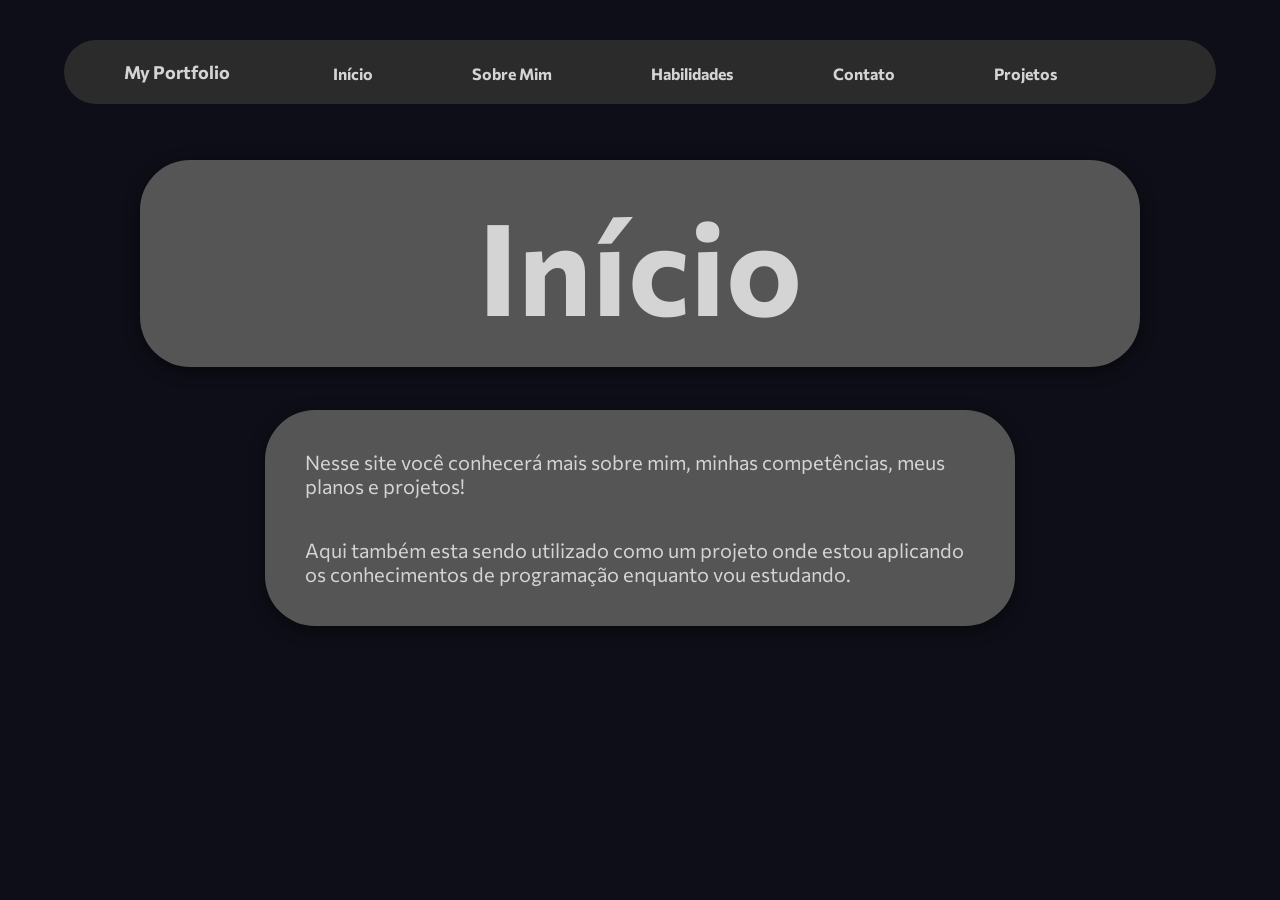
<file: index.html>
<!DOCTYPE html>
<html lang="pt-br">
<head>
    <meta charset="UTF-8">
    <meta name="viewport" content="width=device-width, initial-scale=1.0">
    <title>My Portfolio</title>
    <link rel="shortcut icon" href="favicon.ico" type="image/x-icon">
   <link rel="stylesheet" href="Style/style.css">
</head>
<body>
    <header>
        <nav id="navbar">
         <span class="nav-logo">My Portfolio</span>
         <ul>
            <li><a href="index.html">Início</a></li>
            <li><a href="sobre-mim/SobreMim.html">Sobre Mim</a></li>
            <li><a href="habilidades/habilidade.html">Habilidades</a></li>
            <li><a href="contatos/contato.html">Contato</a></li>
            <li><a href="projetos/projeto.html">Projetos</a></li>
         </ul>
        </nav>
    </header>
    <main>

        <section class="titulo">
            <h2>Início</h2>
        </section>

        <section>
            <div class="conteudoInicio">
                <p>Nesse site você conhecerá mais sobre mim, minhas competências, meus planos e projetos!</p>
                
                <p>Aqui também esta sendo utilizado como um projeto onde estou aplicando os conhecimentos de programação enquanto vou estudando.</p>
            </div>
        </section>
    </main>
</body>
</html>
</file>
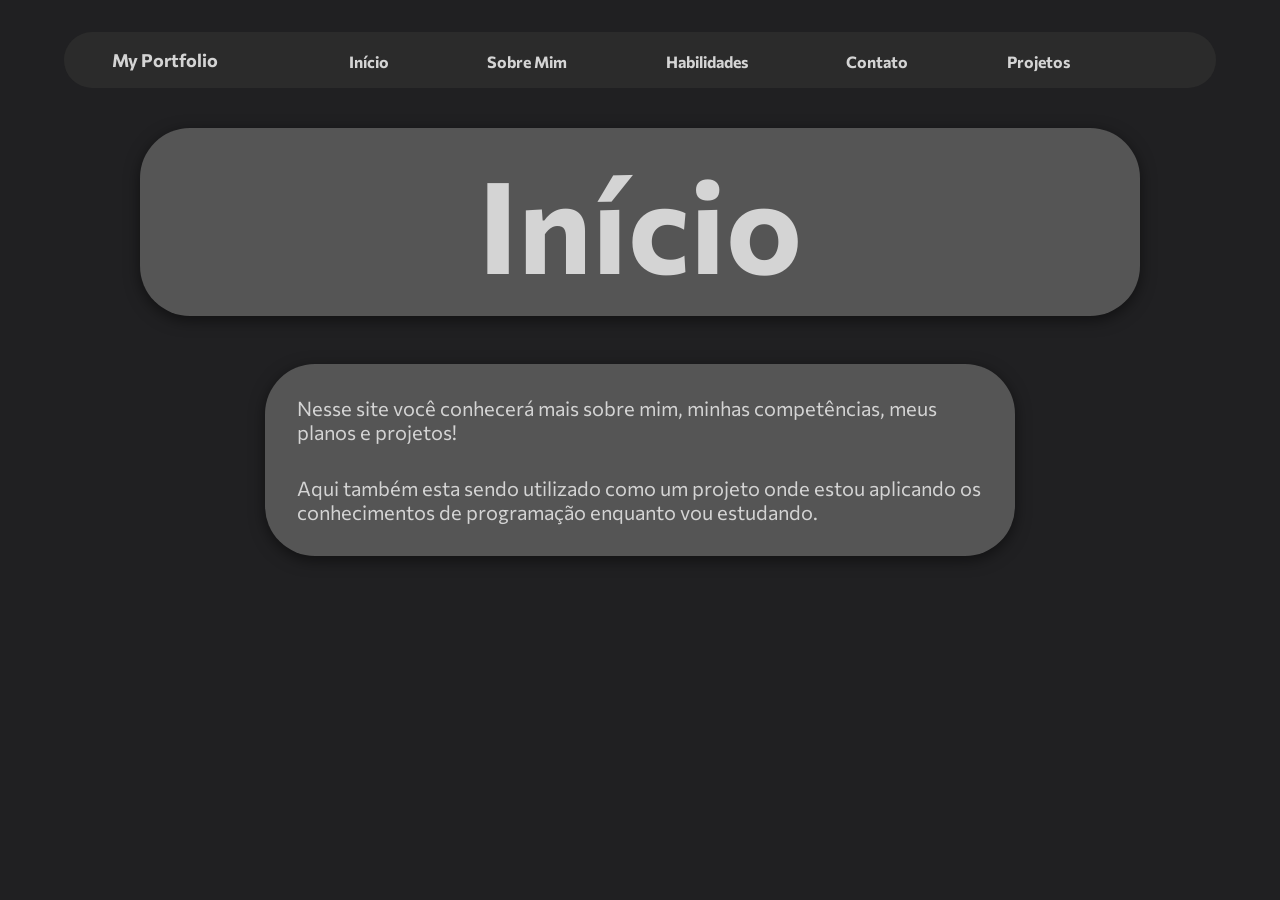
<file: Inicio/index.html>
<!DOCTYPE html>
<html lang="pt-br">
<head>
    <meta charset="UTF-8">
    <meta name="viewport" content="width=device-width, initial-scale=1.0">
    <title>My Portfolio</title>
    <link rel="shortcut icon" href="favicon.ico" type="image/x-icon">
   <link rel="stylesheet" href="style.css">
</head>
<body>
    <header>
        <nav id="navbar">
         <span class="nav-logo"><a href="index.html">My Portfolio</a></span>
         <ul>
            <li><a href="index.html">Início</a></li>
            <li><a href="../Sobre mim/SobreMim.html">Sobre Mim</a></li>
            <li><a href="../habilidades/habilidade.html">Habilidades</a></li>
            <li><a href="../Contatos/contato.html">Contato</a></li>
            <li><a href="../Projetos/projeto.html">Projetos</a></li>
         </ul>
        </nav>
    </header>
    <main>

        <section class="titulo">
            <h2>Início</h2>
        </section>

        <section>
            <div class="conteudoInicio">
                <p>Nesse site você conhecerá mais sobre mim, minhas competências, meus planos e projetos!</p>
                
                <p>Aqui também esta sendo utilizado como um projeto onde estou aplicando os conhecimentos de programação enquanto vou estudando.</p>
            </div>
        </section>
    </main>
</body>
</html>
</file>
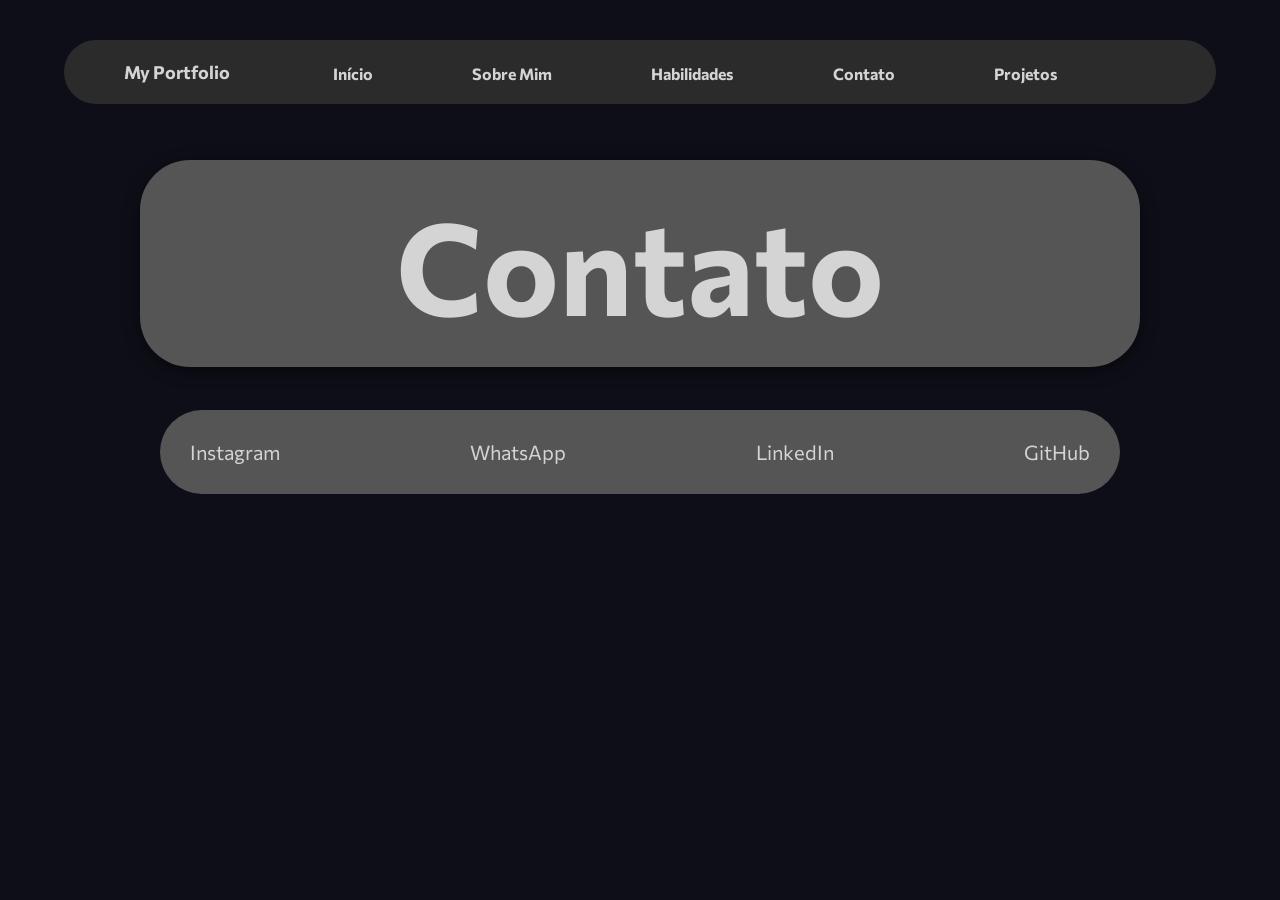
<file: Contatos/contato.html>
<!DOCTYPE html>
<html lang="pt-br">
<head>
    <meta charset="UTF-8">
    <meta name="viewport" content="width=device-width, initial-scale=1.0">
    <title>Contato</title>
    <link rel="stylesheet" href="../style/style.css">
</head>
<body>
    <header>     
        <nav id="navbar">
         <span class="nav-logo">My Portfolio</span>
         <ul>
            <li><a href="../index.html">Início</a></li>
            <li><a href="../sobre-mim/SobreMim.html">Sobre Mim</a></li>
            <li><a href="../habilidades/habilidade.html">Habilidades</a></li>
            <li><a href="contato.html">Contato</a></li>
            <li><a href="../projetos/projeto.html">Projetos</a></li>
         </ul>
        </nav>
    </header>
    <main>
        <section id="tituloContato">
            <h2>Contato</h2>
        </section>

        <section class="contacts">
            <p><a href="https://www.instagram.com/theo_silveira__/" target="_blank">Instagram</a></p>
            <p><a href="https://api.whatsapp.com/send/?phone=19998450717&text&type=phone_number&app_absent=0" target="_blank">WhatsApp</a></p>
            <p><a href="https://www.linkedin.com/in/theo-maistro/" target="_blank">LinkedIn</a></p>
            <p><a href="https://github.com/theosilveira" target="_blank">GitHub</a></p>
        </section>
    </main>
</body>
</html>
</file>
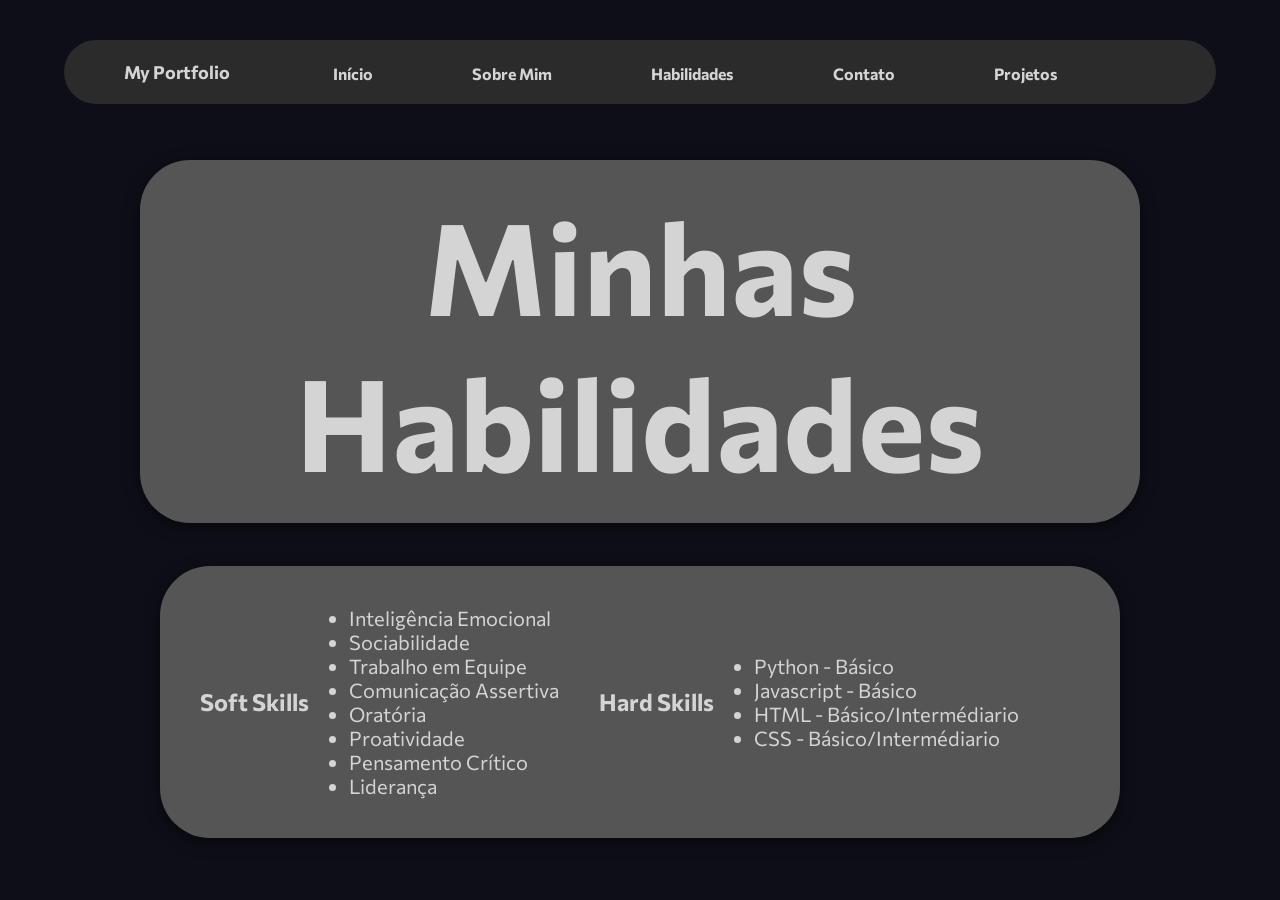
<file: Habilidades/habilidade.html>
<!DOCTYPE html>
<html lang="pt-br">
<head>
    <meta charset="UTF-8">
    <meta name="viewport" content="width=device-width, initial-scale=1.0">
    <title>Habilidades</title>
    <link rel="stylesheet" href="../style/style.css">
</head>
<body>
    <header>     
        <nav id="navbar">
         <span class="nav-logo">My Portfolio</span>
         <ul>
            <li><a href="../index.html">Início</a></li>
            <li><a href="../sobre-mim/SobreMim.html">Sobre Mim</a></li>
            <li><a href="habilidade.html">Habilidades</a></li>
            <li><a href="../contatos/contato.html">Contato</a></li>
            <li><a href="../projetos/projeto.html">Projetos</a></li>
         </ul>
        </nav>
    </header>
    <main>
        <section class="titulo">
            <h2>Minhas Habilidades</h2>
        </section>

        <section class="hab">
            <h3>Soft Skills</h3>
                <ul>
                    <li>Inteligência Emocional</li>
                    <li>Sociabilidade</li>
                    <li>Trabalho em Equipe</li>
                    <li>Comunicação Assertiva</li>
                    <li>Oratória</li>
                    <li>Proatividade</li>
                    <li>Pensamento Crítico</li>
                    <li>Liderança</li>
                </ul>
            <h3>Hard Skills</h3>
                <ul>
                    <li>Python - Básico</li>
                    <li>Javascript - Básico</li>
                    <li>HTML - Básico/Intermédiario</li>
                    <li>CSS - Básico/Intermédiario</li>
                </ul>
        </section>
    </main>
</body>
</html>
</file>
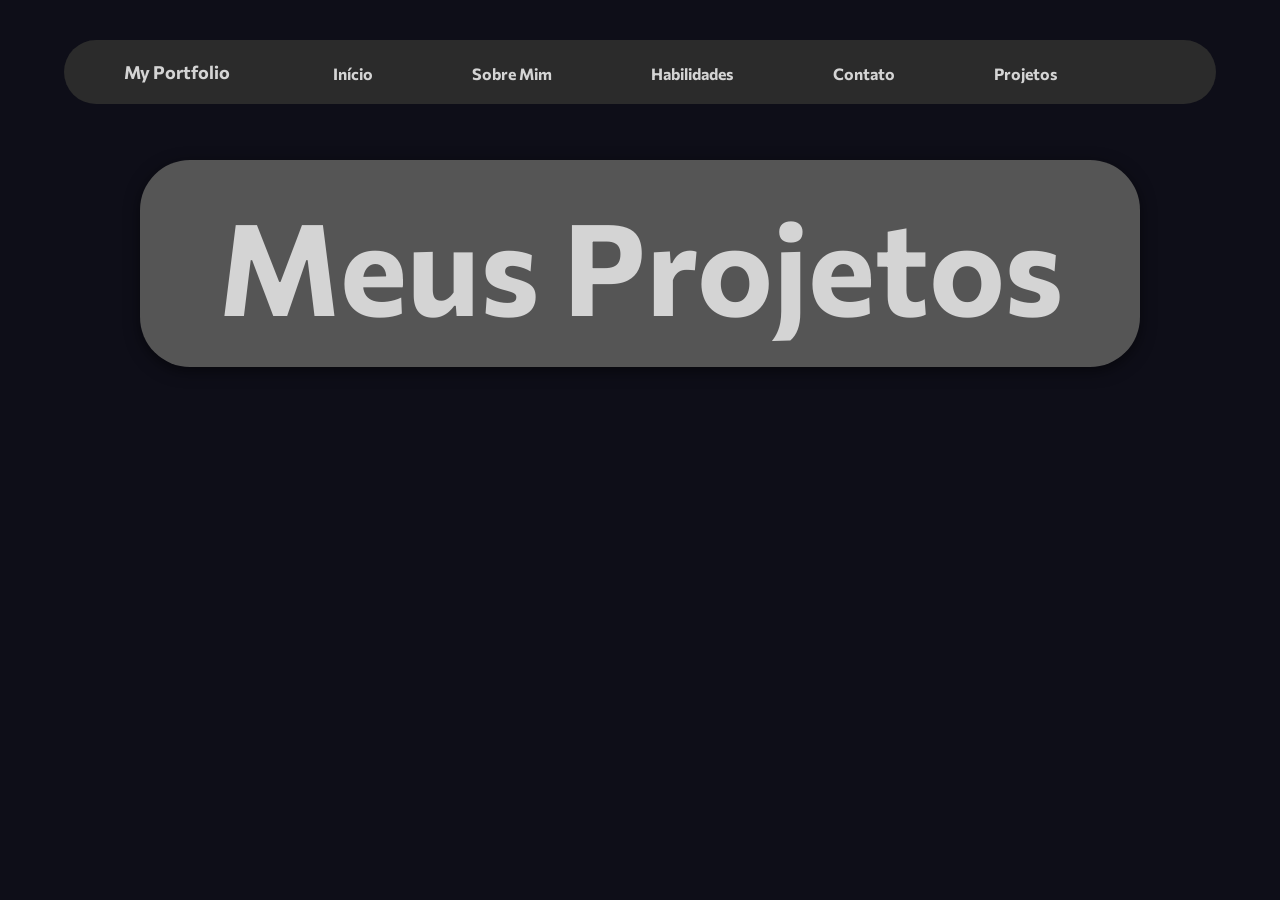
<file: Projetos/projeto.html>
<!DOCTYPE html>
<html lang="pt-br">
<head>
    <meta charset="UTF-8">
    <meta name="viewport" content="width=device-width, initial-scale=1.0">
    <title>Projetos</title>
    <link rel="stylesheet" href="../style/style.css">
</head>
<body>
    <header>
        <nav id="navbar">
         <span class="nav-logo">My Portfolio</span>
         <ul>
            <li><a href="../index.html">Início</a></li>
            <li><a href="../sobre-mim/SobreMim.html">Sobre Mim</a></li>
            <li><a href="../habilidades/habilidade.html">Habilidades</a></li>
            <li><a href="../contatos/contato.html">Contato</a></li>
            <li><a href="projeto.html">Projetos</a></li>
         </ul>
        </nav>
    </header>
    <main>
        <section class="titulo">
            <h2>Meus Projetos</h2>
        </section>
    </main>
</body>
</html>
</file>
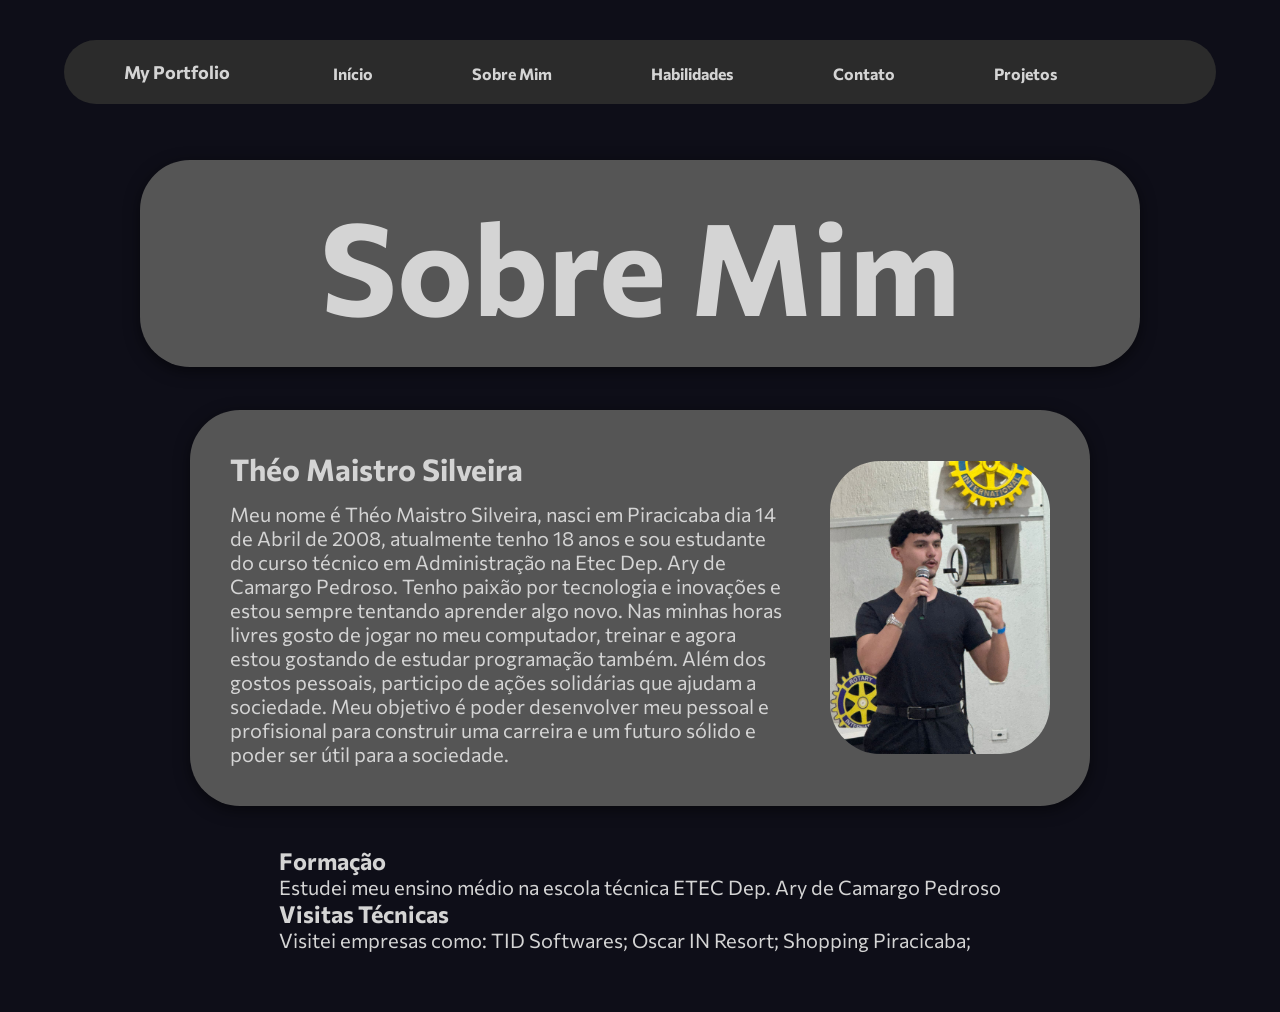
<file: Sobre mim/SobreMim.html>
<!DOCTYPE html>
<html lang="pt-br">
<head>
    <meta charset="UTF-8">
    <meta name="viewport" content="width=device-width, initial-scale=1.0">
    <title>Sobre Mim</title>
    <link rel="stylesheet" href="../style/style.css">
</head>
<body>
    <header>
        <nav id="navbar">
         <span class="nav-logo">My Portfolio</span>
         <ul>
            <li><a href="../index.html">Início</a></li>
            <li><a href="SobreMim.html">Sobre Mim</a></li>
            <li><a href="../habilidades/habilidade.html">Habilidades</a></li>
            <li><a href="../Contatos/contato.html">Contato</a></li>
            <li><a href="../Projetos/projeto.html">Projetos</a></li>
         </ul>
        </nav>
    </header>
    <main>
        <section class="titulo">
            <h2>Sobre Mim</h2>
        </section>

            <section id="descrição">
                <div class="conteudo">
                    <div class="texto">
                        <h2>Théo Maistro Silveira</h2>
                        <p>Meu nome é Théo Maistro Silveira, nasci em Piracicaba dia 14 de Abril de 2008, atualmente tenho 18 anos e sou estudante do curso técnico em Administração na Etec Dep. Ary de Camargo Pedroso. Tenho paixão por tecnologia e inovações e estou sempre tentando aprender algo novo. Nas minhas horas livres gosto de jogar no meu computador, treinar e agora estou gostando de estudar programação também. Além dos gostos pessoais, participo de ações solidárias que ajudam a sociedade. Meu objetivo é poder desenvolver meu pessoal e profisional para construir uma carreira e um futuro sólido e poder ser útil para a sociedade.</p>
                    </div>
                    <img src="../assets/teste.jpg" alt="Foto de Théo">
                </div>
            </section>

            <section class="">
                <h3>Formação</h3>
                <p>Estudei meu ensino médio na escola técnica ETEC Dep. Ary de Camargo Pedroso</p>

                <h3>Visitas Técnicas</h3>
                <p>Visitei empresas como: TID Softwares; Oscar IN Resort; Shopping Piracicaba;</p>
            </section>
    </main>
</body>
</html>
</file>
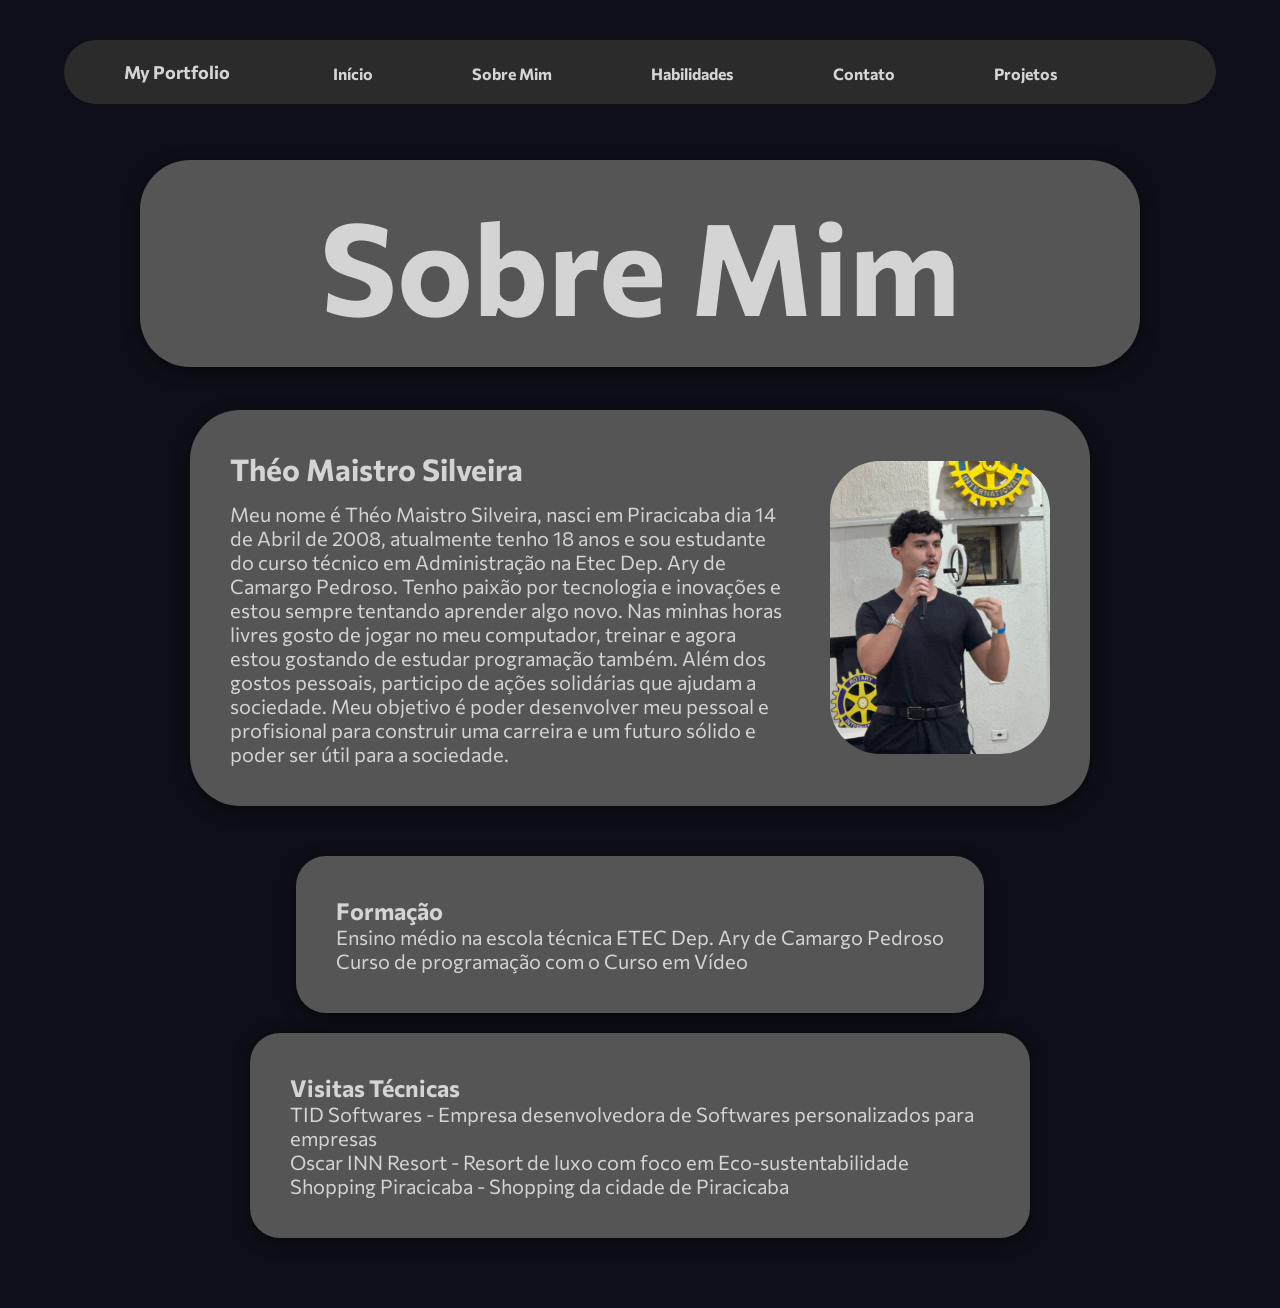
<file: sobre-mim/SobreMim.html>
<!DOCTYPE html>
<html lang="pt-br">
<head>
    <meta charset="UTF-8">
    <meta name="viewport" content="width=device-width, initial-scale=1.0">
    <title>Sobre Mim</title>
    <link rel="stylesheet" href="../style/style.css">
</head>
<body>
    <header>
        <nav id="navbar">
         <span class="nav-logo">My Portfolio</span>
         <ul>
            <li><a href="../index.html">Início</a></li>
            <li><a href="SobreMim.html">Sobre Mim</a></li>
            <li><a href="../habilidades/habilidade.html">Habilidades</a></li>
            <li><a href="../contatos/contato.html">Contato</a></li>
            <li><a href="../projetos/projeto.html">Projetos</a></li>
         </ul>
        </nav>
    </header>
    <main>
        <section class="titulo">
            <h2>Sobre Mim</h2>
        </section>

            <section id="descrição">
                <div class="conteudo">
                    <div class="texto">
                        <h2>Théo Maistro Silveira</h2>
                        <p>Meu nome é Théo Maistro Silveira, nasci em Piracicaba dia 14 de Abril de 2008, atualmente tenho 18 anos e sou estudante do curso técnico em Administração na Etec Dep. Ary de Camargo Pedroso. Tenho paixão por tecnologia e inovações e estou sempre tentando aprender algo novo. Nas minhas horas livres gosto de jogar no meu computador, treinar e agora estou gostando de estudar programação também. Além dos gostos pessoais, participo de ações solidárias que ajudam a sociedade. Meu objetivo é poder desenvolver meu pessoal e profisional para construir uma carreira e um futuro sólido e poder ser útil para a sociedade.</p>
                    </div>
                    <img src="../assets/teste.jpg" alt="Foto de Théo">
                </div>
            </section>

            <section class="descrição2">
                <h3>Formação</h3>
                <p>Ensino médio na escola técnica ETEC Dep. Ary de Camargo Pedroso</p>
                <p>Curso de programação com o Curso em Vídeo</p>
            </section>

            <section class="descrição2">
                <h3>Visitas Técnicas</h3>
                <p>TID Softwares - Empresa desenvolvedora de Softwares personalizados para empresas</p>
                <p>Oscar INN Resort - Resort de luxo com foco em Eco-sustentabilidade</p>
                <p>Shopping Piracicaba - Shopping da cidade de Piracicaba</p>
            </section>
    </main>
</body>
</html>
</file>
<file: Style/style.css>
@import url('https://fonts.googleapis.com/css2?family=Cabin:ital,wght@0,400..700;1,400..700&family=Commissioner:wght@100..900&display=swap');

* {
  margin: 0;
  padding: 0;
  box-sizing: border-box;
}

main {
  width: 100%;           /* força o main a ocupar a largura toda */
  display: flex;
  flex-direction: column;
  align-items: center;
}

body {
  background-color: #0e0e18;
  color: #d4d4d4;
  font-family: "Commissioner", sans-serif;
  font-size: 20px;
  display: flex;
  flex-direction: column;
  align-items: center;
  padding-top: 8em;
  padding-bottom: 3em;
}

.conteudoInicio {
  padding: 2em;
  background-color: #555555;
  border-radius: 50px;
  max-width: 1000px;
  width: 75%;
  margin: auto;
  animation: fadeIn 0.6s ease;
  transition: transform 0.5s ease;
  display: flex;
  flex-direction: column;
  align-items: center;
  gap: 2em;
  margin-bottom: 10em;
}

.titulo {
  font-size: 85px;
  text-align: center;
  padding: 0.3em;
  background-color: #555555;
  border-radius: 50px;
  max-width: 1000px;
  width: 90%;
  margin: 0 auto 0.5em auto;
  animation: fadeIn 0.6s ease; 
  align-self: center;
}

#descrição {
  padding: 2em;
  background-color: #555555;
  border-radius: 50px;
  max-width: 900px;
  width: 75%;
  margin: 0 auto 2em auto;
  animation: fadeIn 0.6s ease; 
  transition: transform 0.5s ease;
}

#descrição .conteudo {
  display: flex;
  align-items: center;
  gap: 2em;
}

#descrição .texto {
  flex: 1;
}

#descrição .texto h2 {
  white-space: nowrap;
  margin-bottom: 0.5em;
}

#descrição:hover, .conteudoInicio:hover, .hab:hover, .contacts:hover {
  transform: scale(1.02);       
}

img {
  width: 220px;
  border-radius: 50px;
}

.hab {
  padding: 2em;
  background-color: #555555;
  border-radius: 50px;
  max-width: 1000px;
  width: 75%;
  margin: auto;
  animation: fadeIn 0.6s ease;   
  transition: transform 0.5s ease;
  display: flex;
  align-items: center;
  gap: 2em;
}

#tituloContato {
  font-size: 85px;
  text-align: center;
  padding: 0.3em;
  background-color: #555555;
  border-radius: 50px;
  max-width: 1000px;
  width: 90%;
  margin: 0 auto 0.5em auto;
  animation: fadeIn 0.6s ease;
  align-self: center;
}

#tituloContato h2 {
  width: 100%;           /* força o h2 a respeitar o card */
  }

  .contacts {
  padding: 1.5em;
  background-color: #555555;
  border-radius: 50px;
  max-width: 1000px;
  width: 75%;
  margin: auto;
  animation: fadeIn 0.6s ease;   
  transition: transform 0.5s ease;
  display: flex;
  align-items: center;
  justify-content: space-between;
  }

  main a {
    text-decoration: none;
    color: #d4d4d4;
  }

#navbar {
  position: fixed;
  top: 0em;
  left: 50%;
  transform: translateX(-50%);
  z-index: 999;
  display: flex;
  justify-content: space-between;
  align-items: center;
  padding: 1em 3em;
  background-color: #2b2b2b;
  border-radius: 0px;
  width: 90%;
  margin-top: 2em;
  border-radius: 50px;
}

.nav-logo, header a {
  font-size: 18px;
  font-weight: 700;
  color: #d4d4d4;
  white-space: nowrap;
  margin-right: 2em;
  text-decoration: none;
  color: #d4d4d4;
}

#navbar ul {
  list-style: none;
  display: flex;
  justify-content: space-evenly;  /* distribui o espaço igualmente */
  flex: 1;                        /* ul ocupa todo o espaço restante */
}

#navbar ul li a {
  text-decoration: none;
  color: #d4d4d4;
  font-size: 16px;
  transition: color 0.2s;
  white-space: nowrap;
}

#navbar ul li a:hover {
  color: #ffffff;
}

@keyframes fadeIn {
  from { opacity: 0; transform: translateY(20px); }
  to   { opacity: 1; transform: translateY(0); }
}

.titulo, #descrição, .conteudoInicio, .hab, #tituloContato{
  box-shadow: 0px 4px 15px rgba(0, 0, 0, 0.5);
}
</file>
<file: Inicio/style.css>
@import url('https://fonts.googleapis.com/css2?family=Cabin:ital,wght@0,400..700;1,400..700&family=Commissioner:wght@100..900&display=swap');

* {
  margin: 0;
  padding: 0;
  box-sizing: border-box;
}

main {
  width: 100%;           /* força o main a ocupar a largura toda */
  display: flex;
  flex-direction: column;
  align-items: center;
}

body {
  background-color: #202022;
  color: #d4d4d4;
  font-family: "Commissioner", sans-serif;
  font-size: 20px;
  display: flex;
  flex-direction: column;
  align-items: center;
  min-height: 100vh;
  padding-top: 8rem;
  padding-bottom: 3rem;
}

.conteudoInicio {
  padding: 2rem;
  background-color: #555555;
  border-radius: 50px;
  max-width: 1000px;
  width: 75%;
  margin: 0 auto 2rem auto;
  animation: fadeIn 0.6s ease;   /* era 60s */
  transition: transform 0.5s ease;
  display: flex;
  flex-direction: column;
  align-items: center;
  gap: 2rem;
  margin-bottom: 10rem;
}

.titulo {
  font-size: 85px;
  text-align: center;
  padding: 1rem;
  background-color: #555555;
  border-radius: 50px;
  max-width: 1000px;
  width: 90%;
  margin: 0 auto 3rem auto;
  animation: fadeIn 0.6s ease;   /* era 60s */
  align-self: center;
}

#descrição {
  padding: 2rem;
  background-color: #555555;
  border-radius: 50px;
  max-width: 900px;
  width: 75%;
  margin: 0 auto 2rem auto;
  animation: fadeIn 0.6s ease;   /* era 60s */
  transition: transform 0.5s ease;
}

#descrição .conteudo {
  display: flex;
  align-items: center;
  gap: 2rem;
}

#descrição .texto {
  flex: 1;
}

#descrição .texto h2 {
  white-space: nowrap;
  margin-bottom: 0.5rem;
}

#descrição:hover, .conteudoInicio:hover, .hab:hover, .contacts:hover {
  transform: scale(1.02);        /* removeu os transition duplicados */
}

img {
  width: 220px;              /* levemente menor */
  flex-shrink: 0;
  border-radius: 50%;
}

.hab {
  padding: 2rem;
  background-color: #555555;
  border-radius: 50px;
  max-width: 1000px;
  width: 75%;
  margin: 0 auto 2rem auto;
  animation: fadeIn 0.6s ease;   /* era 60s */
  transition: transform 0.5s ease;
  display: flex;
  align-items: center;
  gap: 4rem;
  margin-bottom: 10rem;
}

#tituloContato {
  font-size: 85px;
  text-align: center;
  padding: 1rem;
  background-color: #555555;
  border-radius: 50px;
  max-width: 1000px;
  width: 90%;
  margin: 0 auto 3rem auto;
  animation: fadeIn 0.6s ease;
  align-self: center;
}

#tituloContato h2 {
  width: 100%;           /* força o h2 a respeitar o card */
  }

  .contacts {
  padding: 2rem;
  background-color: #555555;
  border-radius: 50px;
  max-width: 1000px;
  width: 75%;
  margin: 0 auto 2rem auto;
  animation: fadeIn 0.6s ease;   /* era 60s */
  transition: transform 0.5s ease;
  display: flex;
  align-items: center;
  gap: rem;
  margin-bottom: 10rem;
  justify-content: space-between;
  }

  main a {
    text-decoration: none;
    color: #d4d4d4;
  }

#navbar {
  position: fixed;
  top: 0rem;
  left: 50%;
  transform: translateX(-50%);
  z-index: 999;
  display: flex;
  justify-content: space-between;
  align-items: center;
  padding: 1rem 3rem;
  background-color: #2b2b2b;
  border-radius: 0px;
  width: 90%;
  margin-top: 2rem;
  border-radius: 50px;
}

.nav-logo, header a {
  font-size: 18px;
  font-weight: 700;
  color: #d4d4d4;
  white-space: nowrap;
  margin-right: 2rem;
  text-decoration: none;
  color: #d4d4d4;
}

#navbar ul {
  list-style: none;
  display: flex;
  justify-content: space-evenly;  /* distribui o espaço igualmente */
  flex: 1;                        /* ul ocupa todo o espaço restante */
}

#navbar ul li a {
  text-decoration: none;
  color: #d4d4d4;
  font-size: 16px;
  transition: color 0.2s;
  white-space: nowrap;
}

#navbar ul li a:hover {
  color: #ffffff;
}

@keyframes fadeIn {
  from { opacity: 0; transform: translateY(20px); }
  to   { opacity: 1; transform: translateY(0); }
}

.titulo, #descrição, .conteudoInicio, .hab, #tituloContato{
  box-shadow: 0px 4px 15px rgba(0, 0, 0, 0.5);
}
</file>
<file: style/style.css>
@import url('https://fonts.googleapis.com/css2?family=Cabin:ital,wght@0,400..700;1,400..700&family=Commissioner:wght@100..900&display=swap');

* {
  margin: 0;
  padding: 0;
  box-sizing: border-box;
}

main {
  width: 100%;           /* força o main a ocupar a largura toda */
  display: flex;
  flex-direction: column;
  align-items: center;
}

body {
  background-color: #0e0e18;
  color: #d4d4d4;
  font-family: "Commissioner", sans-serif;
  font-size: 20px;
  display: flex;
  flex-direction: column;
  align-items: center;
  padding-top: 8em;
  padding-bottom: 3em;
}

.conteudoInicio {
  padding: 2em;
  background-color: #555555;
  border-radius: 50px;
  max-width: 1000px;
  width: 75%;
  margin: auto;
  animation: fadeIn 0.6s ease;
  transition: transform 0.5s ease;
  display: flex;
  flex-direction: column;
  align-items: center;
  gap: 2em;
  margin-bottom: 10em;
}

.titulo {
  font-size: 85px;
  text-align: center;
  padding: 0.3em;
  background-color: #555555;
  border-radius: 50px;
  max-width: 1000px;
  width: 90%;
  margin: 0 auto 0.5em auto;
  animation: fadeIn 0.6s ease; 
  align-self: center;
}

#descrição {
  padding: 2em;
  background-color: #555555;
  border-radius: 50px;
  max-width: 900px;
  width: 75%;
  margin: 0 auto 2em auto;
  animation: fadeIn 0.6s ease; 
  transition: transform 0.5s ease;
}

#descrição .conteudo {
  display: flex;
  align-items: center;
  gap: 2em;
}

#descrição .texto {
  flex: 1;
}

#descrição .texto h2 {
  white-space: nowrap;
  margin-bottom: 0.5em;
}

#descrição:hover, .conteudoInicio:hover, .hab:hover, .contacts:hover, .descrição2:hover{
  transform: scale(1.02);       
}

img {
  width: 220px;
  border-radius: 50px;
}

.descrição2 {
  background-color: #555555;
  margin: 10px auto 10px auto;
  padding: 40px;
  border-radius: 30px;
  max-width: 780px;
  min-width: 550px;
  animation: fadeIn 0.6s ease; 
  transition: transform 0.5s ease;
}

.hab {
  padding: 2em;
  background-color: #555555;
  border-radius: 50px;
  max-width: 1000px;
  width: 75%;
  margin: auto;
  animation: fadeIn 0.6s ease;   
  transition: transform 0.5s ease;
  display: flex;
  align-items: center;
  gap: 2em;
}

#tituloContato {
  font-size: 85px;
  text-align: center;
  padding: 0.3em;
  background-color: #555555;
  border-radius: 50px;
  max-width: 1000px;
  width: 90%;
  margin: 0 auto 0.5em auto;
  animation: fadeIn 0.6s ease;
  align-self: center;
}

#tituloContato h2 {
  width: 100%;           /* força o h2 a respeitar o card */
  }

  .contacts {
  padding: 1.5em;
  background-color: #555555;
  border-radius: 50px;
  max-width: 1000px;
  width: 75%;
  margin: auto;
  animation: fadeIn 0.6s ease;   
  transition: transform 0.5s ease;
  display: flex;
  align-items: center;
  justify-content: space-between;
  }

  main a {
    text-decoration: none;
    color: #d4d4d4;
  }

#navbar {
  position: fixed;
  top: 0em;
  left: 50%;
  transform: translateX(-50%);
  z-index: 999;
  display: flex;
  justify-content: space-between;
  align-items: center;
  padding: 1em 3em;
  background-color: #2b2b2b;
  border-radius: 0px;
  width: 90%;
  margin-top: 2em;
  border-radius: 50px;
}

.nav-logo, header a {
  font-size: 18px;
  font-weight: 700;
  color: #d4d4d4;
  white-space: nowrap;
  margin-right: 2em;
  text-decoration: none;
  color: #d4d4d4;
}

#navbar ul {
  list-style: none;
  display: flex;
  justify-content: space-evenly;  /* distribui o espaço igualmente */
  flex: 1;                        /* ul ocupa todo o espaço restante */
}

#navbar ul li a {
  text-decoration: none;
  color: #d4d4d4;
  font-size: 16px;
  transition: color 0.2s;
  white-space: nowrap;
}

#navbar ul li a:hover {
  color: #ffffff;
}

@keyframes fadeIn {
  from { opacity: 0; transform: translateY(20px); }
  to   { opacity: 1; transform: translateY(0); }
}

.titulo, #descrição, .conteudoInicio, .hab, #tituloContato, .descrição2{
  box-shadow: 0px 4px 15px rgba(0, 0, 0, 0.5);
}
</file>
